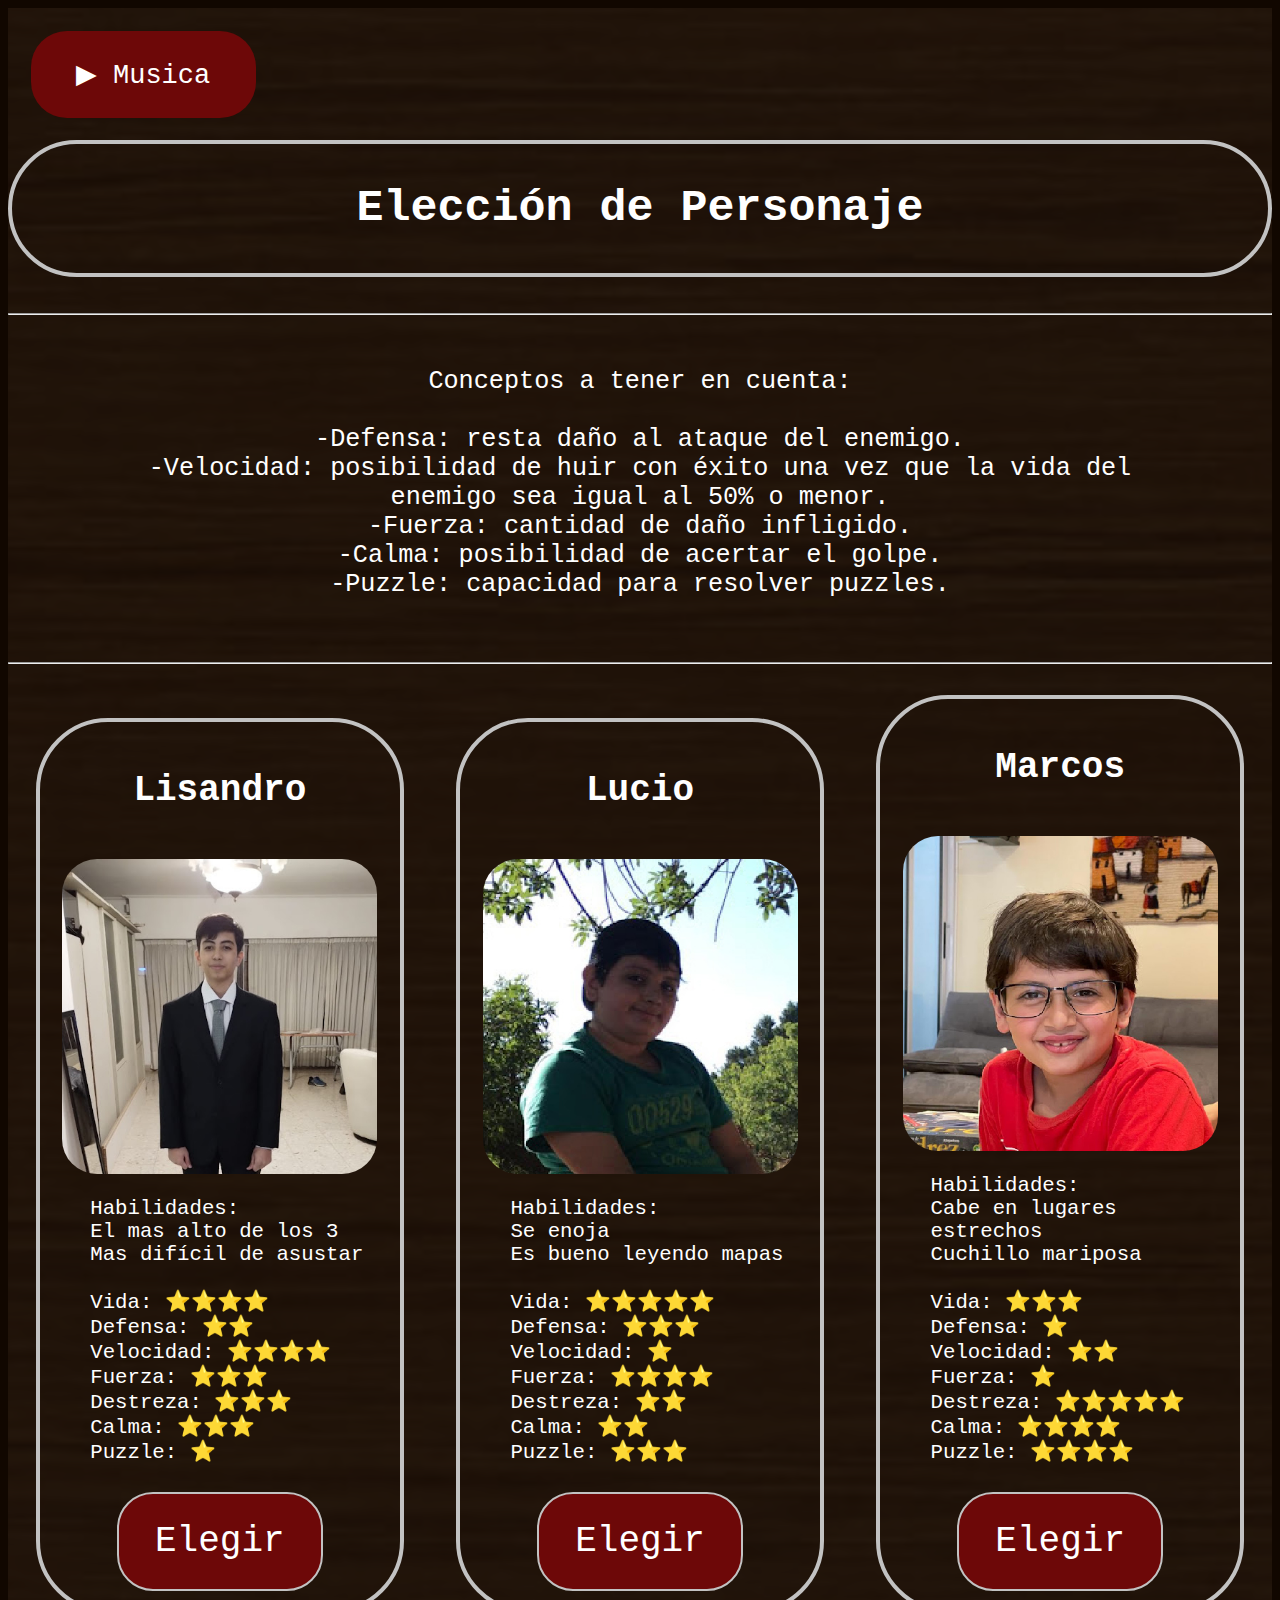
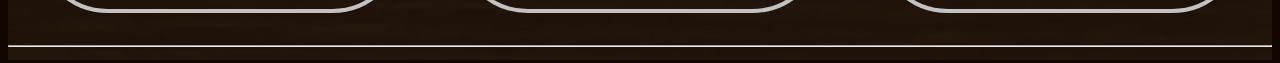
<file: index.html>
<!DOCTYPE html>
<html lang="en">
<head>
    <meta charset="UTF-8">
    <meta name="viewport" content="width=device-width, initial-scale=1.0">
    <title>Cumple 15 Lisandro</title>
    <link rel="stylesheet" href="./style.css">
    <link rel="icon" href="./15.ico" type="image/ico">
</head>
<body>
    <audio id="background-audio" src="./sonidos/mk_audio.mp3" loop></audio> 
    <div class="background-container">
        <button id="toggle-audio">▶ Musica</button>
        <header>
            <h1>Elección de Personaje</h1>
        </header>
        <hr>
        <div class="descripcion">
            <p>
                Conceptos a tener en cuenta:
                <br>
                <br>
                -Defensa: resta daño al ataque del enemigo.
                <br>
                -Velocidad: posibilidad de huir con éxito una vez que la vida del enemigo sea igual al 50% o menor.
                <br>
                -Fuerza: cantidad de daño infligido.
                <br>
                -Calma: posibilidad de acertar el golpe.
                <br>
                -Puzzle: capacidad para resolver puzzles.
            </p>
        </div>
        <hr>
        <section class="contenedor_opciones">
            <div class="opciones">
                <h4>Lisandro</h4>
                <div class="image-container">
                    <img class="image" src="./images/li_1.jpg">
                    <img src="./images/li_2.jpg" class="image hover-image">
                </div>
                <div>
                    <p class="descripciones_pj">
                        Habilidades:
                        <br>
                        El mas alto de los 3
                        <br>
                        Mas difícil de asustar
                        <br>
                        <br>
                        Vida: ⭐⭐⭐⭐
                        <br>
                        Defensa: ⭐⭐
                        <br>
                        Velocidad: ⭐⭐⭐⭐
                        <br>
                        Fuerza: ⭐⭐⭐
                        <br>
                        Destreza: ⭐⭐⭐
                        <br>
                        Calma: ⭐⭐⭐
                        <br>
                        Puzzle: ⭐</p>

                    <a href="./intro.html">
                        <button class="choose-character" data-character="Lisandro">Elegir</button>
                    </a>
                </div>
            </div>
            <div class="opciones">
                <h4>Lucio</h4>
                <div class="image-container">
                    <img src="./images/lu_1.jpg" class="image">
                    <img src="./images/lu_2.jpg" class="image hover-image">
                </div>
                <div>
                    <p class="descripciones_pj">
                        Habilidades:
                        <br>
                        Se enoja
                        <br>
                        Es bueno leyendo mapas
                        <br>
                        <br>
                        Vida: ⭐⭐⭐⭐⭐
                        <br>
                        Defensa: ⭐⭐⭐
                        <br>
                        Velocidad: ⭐
                        <br>
                        Fuerza: ⭐⭐⭐⭐
                        <br>
                        Destreza: ⭐⭐
                        <br>
                        Calma: ⭐⭐
                        <br>
                        Puzzle: ⭐⭐⭐
                    </p>
                    <a href="./intro.html">
                        <button class="choose-character" data-character="Lucio">Elegir</button>
                    </a>
                </div>
            </div>

            <div class="opciones">
                <h4>Marcos</h4>
                <div class="image-container">
                    <img src="./images/pa_1.jpg" class="image">
                    <img src="./images/pa_2.jpg" class="image hover-image">
                </div>
                <div>
                    <p class="descripciones_pj">
                        Habilidades:
                        <br>
                        Cabe en lugares estrechos
                        <br>
                        Cuchillo mariposa
                        <br>
                        <br>
                        Vida: ⭐⭐⭐
                        <br>
                        Defensa: ⭐
                        <br>
                        Velocidad: ⭐⭐
                        <br>
                        Fuerza: ⭐
                        <br>
                        Destreza: ⭐⭐⭐⭐⭐
                        <br>
                        Calma: ⭐⭐⭐⭐
                        <br>
                        Puzzle: ⭐⭐⭐⭐
                    </p>
                    <a href="./intro.html">
                        <button class="choose-character" data-character="Marcos">Elegir</button>
                    </a>
                </div>
        </section>
        <hr>
    </div>
    <script src="./script3.js">
    </script>
</body>
</html>
</file>
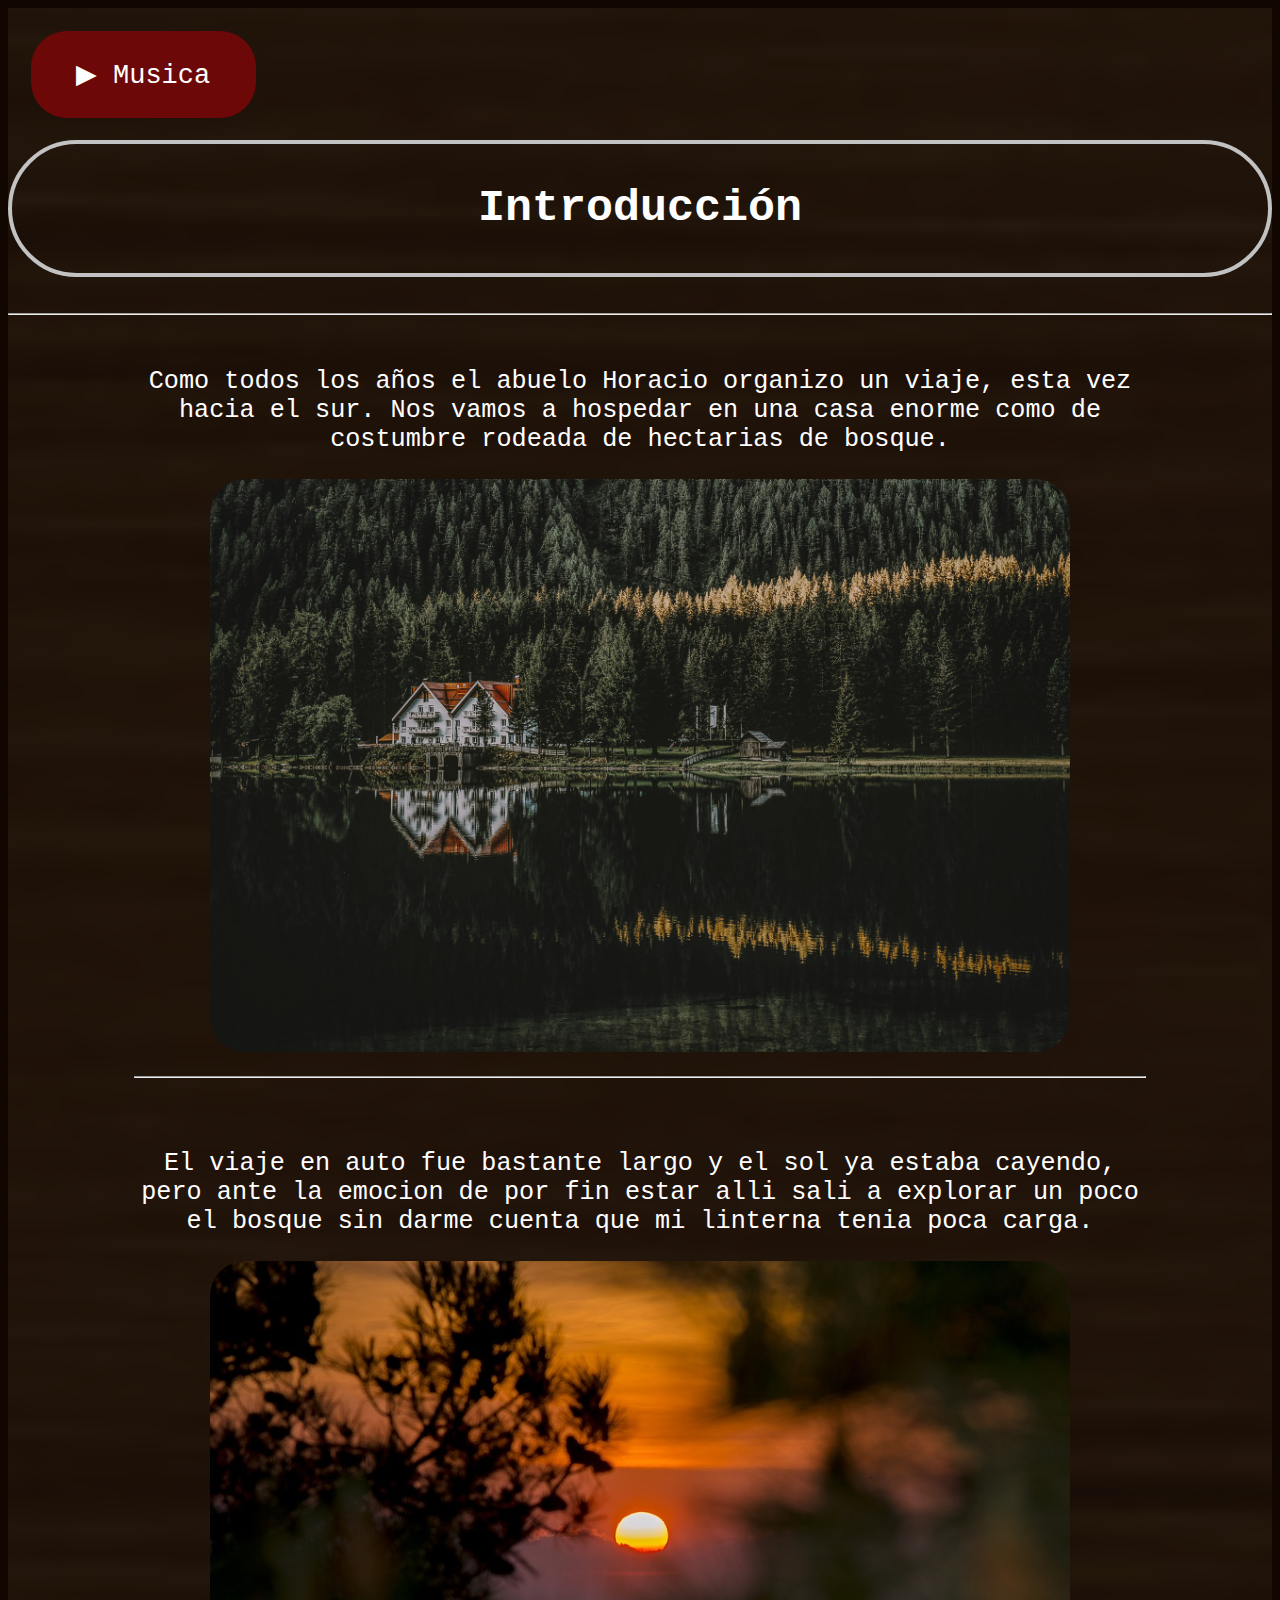
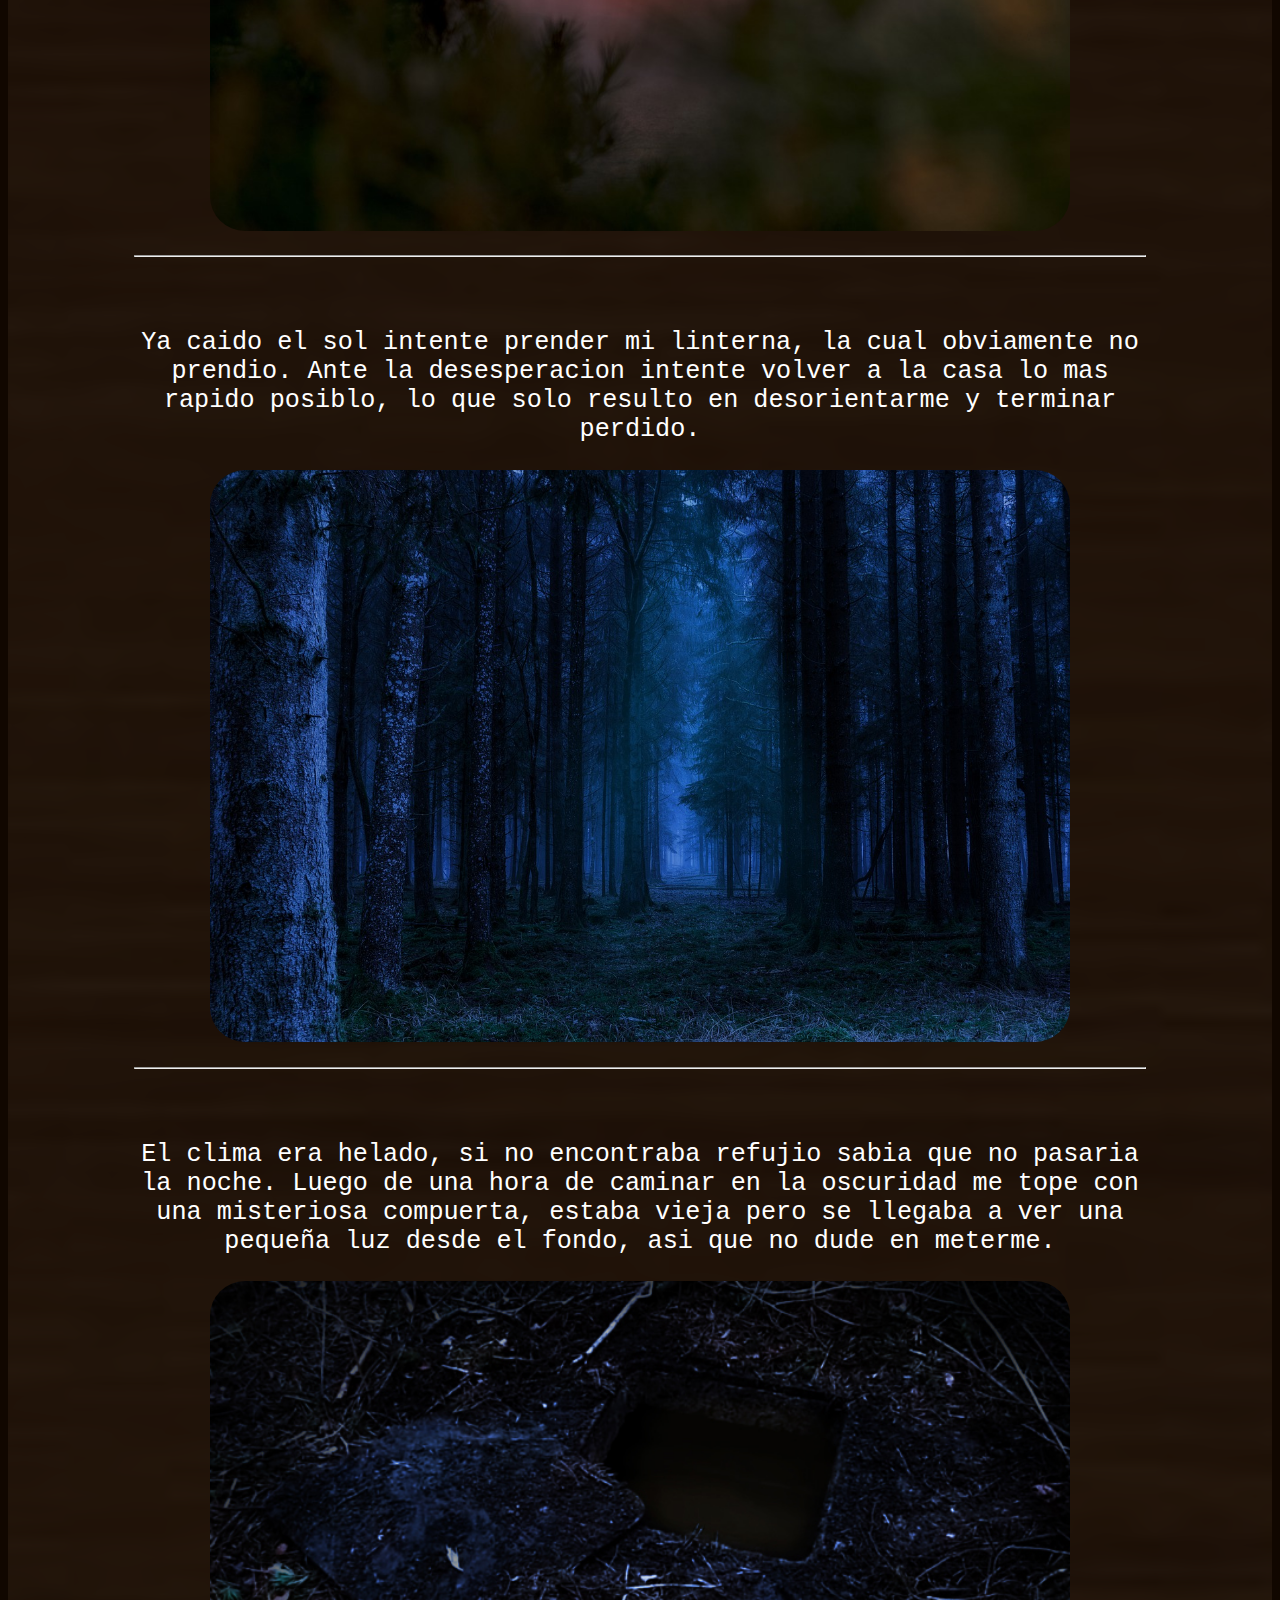
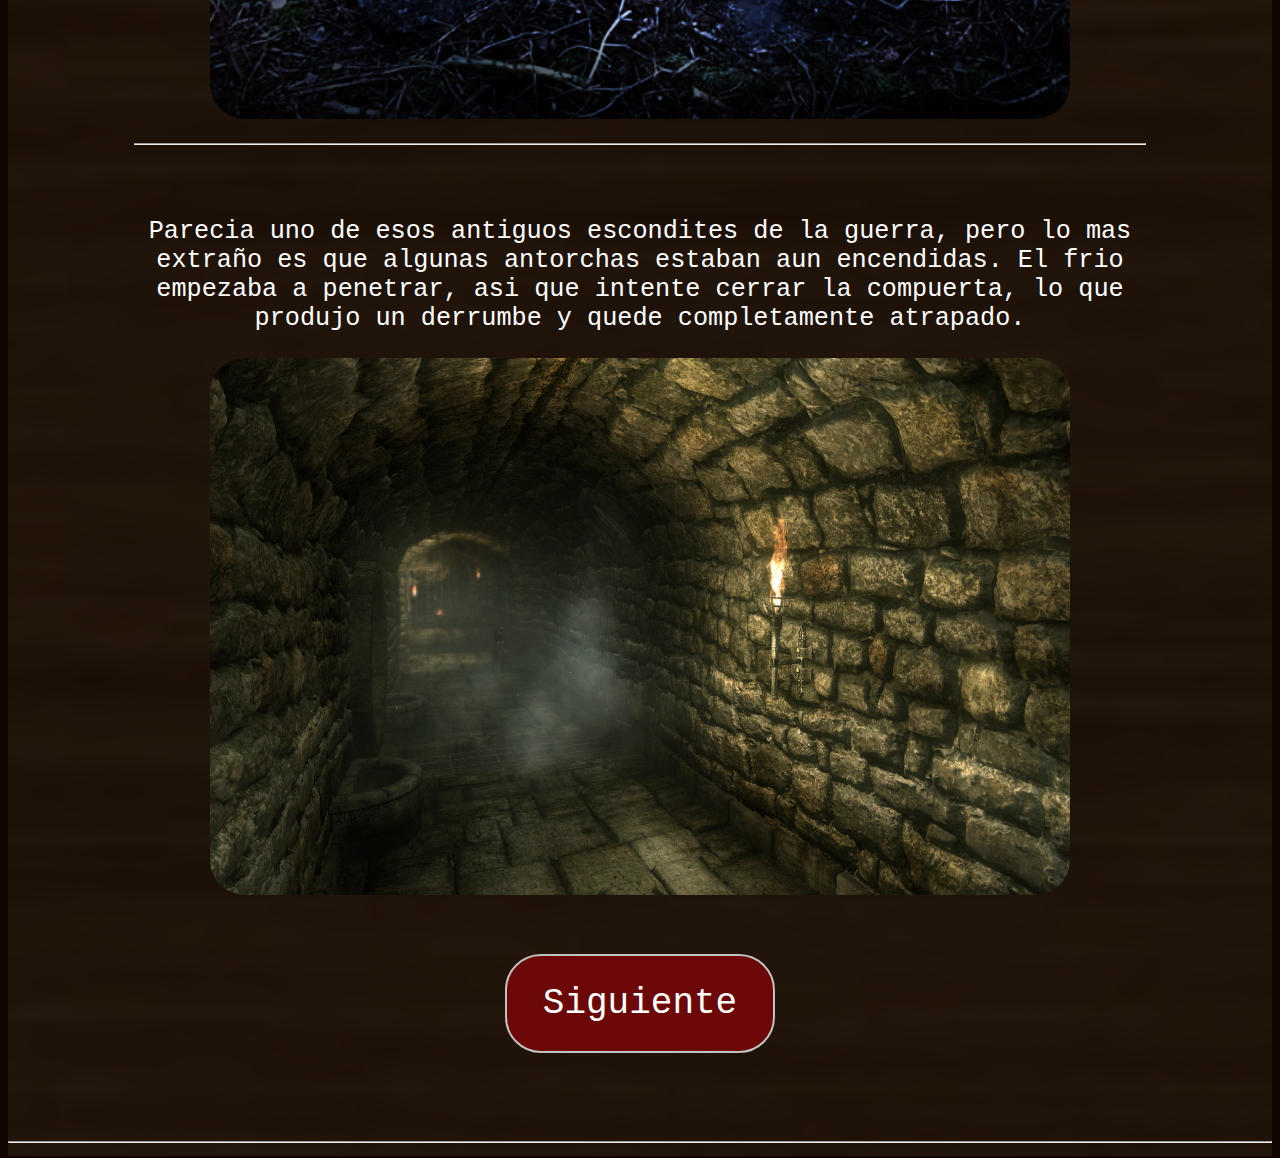
<file: intro.html>
<!DOCTYPE html>
<html lang="en">
<head>
    <meta charset="UTF-8">
    <meta name="viewport" content="width=device-width, initial-scale=1.0">
    <title>Cumple 15 Lisandro</title>
    <link rel="stylesheet" href="./style.css">
    <link rel="icon" href="./15.ico" type="image/ico">
</head>
<body>
    <audio id="background-audio" src="./sonidos/mk_audio.mp3" loop></audio>
    <div class="background-container">
        <button id="toggle-audio">▶ Musica</button>
        <header>
            <h1>Introducción</h1>
        </header>
        <hr>
        <div class="descripcion">
            <p>
                Como todos los años el abuelo Horacio organizo un viaje, esta vez hacia el sur. Nos vamos a hospedar en una casa enorme como de costumbre rodeada de hectarias de bosque.
            </p>
            <img class="img_historia" src="./images/casa_bosque.jpeg">
            <hr>
            <br>
            <p>
                El viaje en auto fue bastante largo y el sol ya estaba cayendo, pero ante la emocion de por fin estar alli sali a explorar un poco el bosque sin darme cuenta que mi linterna tenia poca carga. 
            </p>
            <img class="img_historia" src="./images/sol_cayendo.jpg">
            <hr>
            <br>
            <p>
                Ya caido el sol intente prender mi linterna, la cual obviamente no prendio. Ante la desesperacion intente volver a la casa lo mas rapido posiblo, lo que solo resulto en desorientarme y terminar perdido.
            </p>
            <img class="img_historia" src="./images/bosque_1.jpg">
            <hr>
            <br>
            <p>
                El clima era helado, si no encontraba refujio sabia que no pasaria la noche. Luego de una hora de caminar en la oscuridad me tope con una misteriosa compuerta, estaba vieja pero se llegaba a ver una pequeña luz desde el fondo, asi que no dude en meterme. 
            </p>
            <img class="img_historia" src="./images/entrada.jpg">
            <hr>
            <br>
            <p>
                Parecia uno de esos antiguos escondites de la guerra, pero lo mas extraño es que algunas antorchas estaban aun encendidas. El frio empezaba a penetrar, asi que intente cerrar la compuerta, lo que produjo un derrumbe y quede completamente atrapado.
            </p>
            <img class="img_historia" src="./images/pasillo_1.jpg">
            <a href="./sala_1.html">
                <button>Siguiente</button>
            </a>
        </div>
        <hr>
    </div>
    <script src="./script3.js">
    </script>
</body>
</html>
</file>
<file: style.css>
*{
    font-family:monospace;
    font-size: larger;
}

.background-container {
    position: relative;
    width: 100%;
    height: 100%;
    overflow: hidden;
}

.background-container::before {
    content: "";
    position: absolute;
    top: 0;
    left: 0;
    width: 100%;
    height: 100%;
    background-image: url('./images/textura_madera.jpg'); 
    background-size: cover;
    background-position: center;
    opacity: 0.1;
    pointer-events: none; 
    z-index: -1; 
}


body{
    background-color: #110700;
}

img{
    width: 85%;
    border-radius: 35px;
    text-align: center;
    
}

li{
    color: white;
    font-size:3vh;
}

h1{
    color: white;
    font-size:5vh;
}

h3{
    color: white;
    font-size:3.5vh;
    text-align: center;
}

h4{
    color: white;
    font-size:4vh;
}

p{
    
    color: white;
    font-size:2.8vh;
    
}

header{
    text-align: center;
    border: 0.5vh solid #c2c2c2;
    border-radius: 10vh;
    margin-bottom: 4vh;
    padding: 1vh 1vh;
}

.opciones{
    display: inline-block;
    border: 0.5vh solid #c2c2c2;
    border-radius: 8vh;
    margin: 2vh;
    width: 40vh;
    
}

.descripcion{
    width: 80%;
    border-radius: 55px;
    padding: 1%;
    text-align: center;
    margin: 0 auto;
    margin-bottom: 2%;

}

.contenedor_opciones{
    text-align: center;
}


button{
    border: 2px solid #c2c2c2;
    margin: 5%;
    background-color:#6d0808 ;
    padding: 3vh 4vh;
    color: white;
    border-radius: 4vh;
    width: auto;
    font-size: 4vh;
}

button:hover{
    background-color: #9b1717;
}

.final{
    width: 75%;
    height: 1000px ;
}

.final img{
    width: 750px;
}

.image-container {
    position: relative;
    display: inline-block; /* Asegúrate de que el contenedor se ajuste al tamaño de las imágenes */
    width: 200%; /* Ajusta según el tamaño deseado */
    max-width: 100%;
}

img.image{
    width: 35vh;
    height: 35vh;
}

image,
.hover-image {
    display: block;
    width: 30vh;
    object-fit: cover;
    transition: opacity 0.5s;
    margin-left: 5vh;
}

.hover-image {
    position: absolute;
    top: 0;
    left: 0;
    opacity: 0;
    margin-left: 2.5vh;
}

.image-container:hover .hover-image {
    opacity: 1;

}

.descripciones_pj{
    font-size: 2.3vh;
    margin: 3%;
    margin-left: 14%;
    text-align: left;
}

#toggle-audio{
    margin: 2.5vh;
    width: 25vh;
    height: 2%;
    font-size: 3vh;
    border-radius: 4vh;
    border: none;
}

.img_historia{
    max-height: 80%;
    min-height: 1;
}

.cuarto_container {
    display: flex;
    justify-content: center;
    align-items: center;
    width: 100%; /* Asegúrate de que el contenedor ocupe todo el ancho disponible */
}

#cuarto_1 {
    max-width: 100%; /* Asegúrate de que la imagen no desborde el contenedor */
    width: 70%;
    border: 2px solid rgb(184, 182, 182);
}

.console {
    display: block;
    border: 1px solid #ccc;
    background-color: #000;
    color: #fff;
    padding: 10px;
    width: 68%; /* Ocupa todo el ancho disponible del contenedor */
    margin-top: 2%; /* Espacio arriba de la consola */
    overflow-y: auto; /* Permite el desplazamiento si el contenido es demasiado grande */
    height: 200px; /* Ajusta la altura según sea necesario */
    justify-content: center;
    border-radius: 15px;
    margin: auto;
    margin-top: 2%;
}

#console-output {
    white-space: pre-wrap; /* Mantiene el formato del texto */
}

.item {
    position: absolute; /* Posiciona los items de forma absoluta */
    width: 4%; /* Tamaño de los items */
    z-index: 10; /* Asegura que los items estén encima de la imagen */

}

.i1{
    left: 47%;
    width: 4%;
    top: 46%;
}

.i2 {
    width: 3%; /* Tamaño de los items */
    transform: scale(0.8) rotate(42deg) skew(-30deg, -20deg);
    border-radius: 0;
    top: 5%;
    left: 57%;
}

.i3{
    left: 36%;
    top: 24%;
}

.i4{
    left: 36%;
    top: 38%;
    height: 18%;
    width: 5%;
}

.i5{
    left: 39%;
    top: 86%;
    transform: rotate(60deg) ;
}

.siguiente_btn{
    display: block;            /* Asegúrate de que el contenedor sea un bloque */
    text-align: center;
    font-size: 4vh;
}

#pasillo_pelea{
    max-width: 100%; /* Asegúrate de que la imagen no desborde el contenedor */
    width: 70%;
    border: 2px solid rgb(184, 182, 182);
}

#pasillo_pelea {
    width: 65%;
    border-radius: 10px;
}

.overlay {
    position: absolute;
    top: 0;
    left: 0;
    width: 100%;
    height: 100%;
    display: grid;
    grid-template-columns: 1fr 2fr;
    grid-template-rows: 1fr 1fr;
    gap: 0.5vh;
    padding: 20px;
    pointer-events: none; /* This will make the overlay not intercept mouse events */
}

.actions {
    display: flex;
    flex-direction: column;
    background-color: rgba(0, 0, 0, 0.8); /* Slightly transparent background */
    padding: 3vh;
    border-radius: 2vh;
    pointer-events: all; /* This will allow interaction with the buttons */
    height: 27.5vh; /* Ajusta el tamaño de acuerdo al contenido */
    width: 30vh; /* Ajusta el tamaño de acuerdo al contenido */
    border: 0.4vh solid rgb(184, 182, 182);
    margin-top: 150%; /* Ajusta el contenedor hacia abajo según sea necesario */
    margin-left: 51%; /* Ajusta el contenedor hacia la izquierda según sea necesario */
}

.actions button {
    padding: 1vh;
    margin: 1vh;
    font-size: 2.5vh;
    cursor: pointer;

}

.accion_btn{
    border-radius: 1vh;
}

.console_pelea {
    padding: 10px;
    border-radius: 2vh;
    overflow-y: auto;
    pointer-events: all; /* Esto permitirá la interacción con la consola */
    border: 0.4vh solid #ccc;
    background-color: #000;
    color: #fff;
    width: 69vh; /* Ajusta el tamaño de acuerdo al contenido */
    height: 13vh; /* Ajusta el tamaño de acuerdo al contenido */
    margin: 2% auto; /* Centra el contenedor verticalmente y ajusta el espacio superior */
    margin-right: 18%; /* Ajusta el contenedor hacia la derecha según sea necesario */
    margin-left: 8%; /* Ajusta el contenedor hacia la izquierda según sea necesario */
    margin-top: 75%;
    margin-bottom: 26%;
}

.inventario {
    padding: 10px;
    border-radius: 2vh;
    background-color: rgba(0, 0, 0, 0.8); /* Fondo semi-transparente */
    border: 0.4vh solid rgb(184, 182, 182);
    width: 69vh; /* Ajusta el tamaño según sea necesario */
    height: 13vh; /* Ajusta el tamaño según sea necesario */
    grid-column: 2 / 3;
    grid-row: 2 / 3;
    overflow-y: auto; /* Permite el desplazamiento si hay muchos ítems */
    margin: 2% auto; /* Centra el contenedor verticalmente y ajusta el espacio superior */
    margin-right: 18%; /* Ajusta el contenedor hacia la derecha según sea necesario */
    margin-left: 8%; /* Ajusta el contenedor hacia la izquierda según sea necesario */
    margin-top: -25.2%;

    /* Flexbox ajustado para la visualización de ítems */
    display: flex;
    flex-wrap: wrap; /* Permite que los ítems se ajusten si no caben en una sola línea */
    align-items: center; /* Alinea los ítems verticalmente en el centro */
    justify-content: flex-start; /* Alinea los ítems al principio del contenedor */
}

.inventario h3 {
    margin: 0;
    color: #fff;
}

.inventario ul {
    list-style: none;
    padding: 0;
    margin: 0;
    color: #fff;
    display: flex; /* Muestra los ítems en una fila */
    flex-wrap: wrap; /* Permite que los ítems se ajusten si hay muchos */
    gap: 10px; /* Espacio entre los ítems */
}

.inventario li {
    padding: 5px 10px;
    background-color: #0f356e; /* Color de fondo para los ítems */
    border-radius: 5px; /* Bordes redondeados para los ítems */
    color: #fff;
    margin: 2px; /* Espacio entre los ítems */
    display: inline-block; /* Permite que los ítems se muestren en línea */
    pointer-events: none; /* Desactiva la interacción inicialmente */
    opacity: 0.5; /* Hace que los ítems se vean desactivados */
    cursor: not-allowed; /* Cambia el cursor para indicar que no se puede interactuar */
}

.inventario li.activable {
    pointer-events: auto; /* Habilita la interacción */
    opacity: 1; /* Vuelve a la opacidad normal */
    cursor: pointer; /* Cambia el cursor para indicar que se puede hacer clic */
}

.inventario li.apagado {
    background-color: #1a2a57; /* Color de fondo más oscuro para ítems apagados */
    opacity: 0.5; /* Tonalidad más clara para ítems apagados */
}




.battle-container {
    position: relative;
    display: flex;
    justify-content: center;
}

#jose{
    position: absolute;
    z-index: 3;
    transform: scale(0.25);
    top: -14vh;
    left: 15vh;
}


.console_pelea{
    font-size: 2vh;
}


/* Contenedor de la barra de vida */
.health-bar-container {
    position: absolute;
    bottom: 69vh; /* Ajusta según sea necesario */
    right: 47vh;  /* Ajusta según sea necesario */
    width: 50vh; /* Ancho total del contenedor */
    height: 4vh; /* Altura total del contenedor */
    padding: 10px; /* Espacio alrededor de la barra de vida */
    background-color: black; /* Color del fondo del contenedor */
    border-radius: 7px; /* Bordes redondeados */
    box-sizing: border-box; /* Incluir el padding dentro del tamaño total */
    z-index: 5;
    
}

/* Fondo de la barra de vida */
.health-bar-background {
    background-color: black; /* Color del fondo */
    width: 100%;
    height: 100%;
    border-radius: 5px; /* Bordes redondeados */
    overflow: hidden; /* Ocultar el contenido que sobresale */
    position: relative;
    padding: 2px; /* Espacio interior alrededor del indicador de vida */
}

/* Indicador de vida (rojo) */
.health-bar-foreground {
    background-color: red; /* Color de la vida */
    width: 100%; /* Ancho inicial al 100%, se puede ajustar con JS */
    height: 100%;
    position: absolute;
    top: 0;
    left: 0;
    transition: width 0.5s ease; /* Animación para el cambio de tamaño */
    border-radius: 3px; /* Bordes redondeados */
}

#foto_jugador{
    position: absolute;
    width: 13vh;
    border-radius: 1vh;
    border: 0.5vh solid black;
    z-index: 5;
    top: 141vh;
    left: 128vh;
}


.enemy-health-bar-container {
    position: absolute;
    bottom: 149vh; /* Ajusta según sea necesario */
    right: 53vh;  /* Ajusta según sea necesario */
    width: 70vh; /* Ancho total del contenedor */
    height: 5vh; /* Altura total del contenedor */
    padding: 10px; /* Espacio alrededor de la barra de vida */
    background-color: black; /* Color del fondo del contenedor */
    border-radius: 7px; /* Bordes redondeados */
    box-sizing: border-box; /* Incluir el padding dentro del tamaño total */
    z-index: 5;
}

/* Fondo de la barra de vida del enemigo */
.enemy-health-bar-background {
    background-color: black; /* Color del fondo */
    width: 100%;
    height: 100%;
    border-radius: 5px; /* Bordes redondeados */
    overflow: hidden; /* Ocultar el contenido que sobresale */
    position: relative;
    padding: 2px; /* Espacio interior alrededor del indicador de vida */
}

/* Indicador de vida del enemigo (rojo) */
.enemy-health-bar-foreground {
    background-color: red; /* Color de la vida */
    width: 100%; /* Ancho inicial al 100%, se puede ajustar con JS */
    height: 100%;
    position: absolute;
    top: 0;
    left: 0;
    transition: width 0.5s ease; /* Animación para el cambio de tamaño */
    border-radius: 3px; /* Bordes redondeados */
}

.deshabilitado {
    opacity: 0.5; /* Hacer que los botones se vean deshabilitados */
    cursor: not-allowed; /* Cambiar el cursor cuando pasa sobre el botón */
}
</file>
